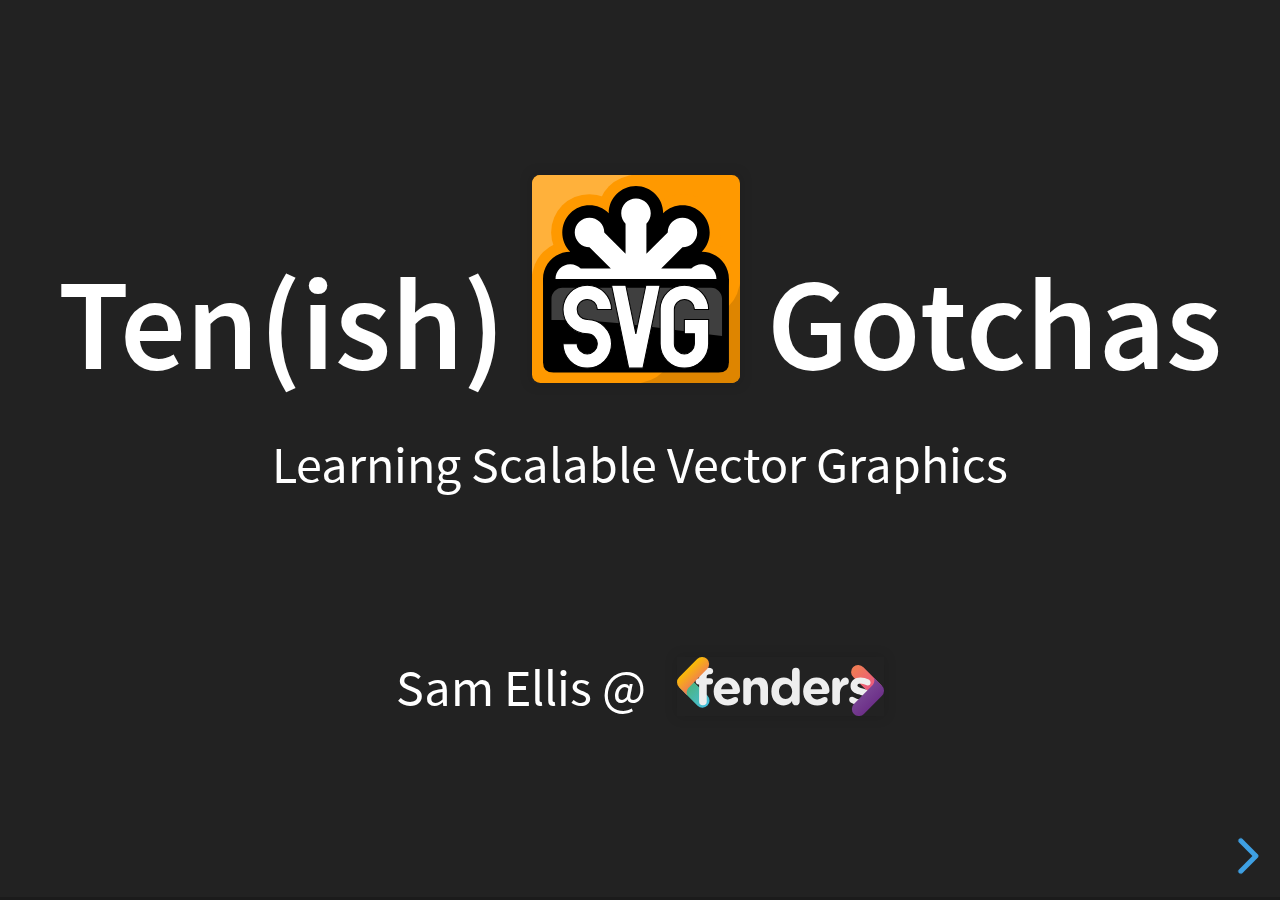
<file: index.html>
<!doctype html>
<html lang="en">

	<head>
		<meta charset="utf-8">

        <title>Ten SVG Gotchas - Sam Ellis - 17 September 2018</title>
        
        <link rel="icon" type="image/png" sizes="32x32" href="lib/favicon/favicon-32x32.png">
        <link rel="icon" type="image/png" sizes="16x16" href="lib/favicon/favicon-16x16.png">
        <link rel="shortcut icon" href="lib/favicon/favicon.ico">
        
        <link rel="stylesheet" href="css/reveal.css">
        
        <link rel="stylesheet" href="css/theme/black.css">
		<link rel="stylesheet" href="lib/css/zenburn.css">
		
		<link rel="stylesheet" href="css/extra.css">
        
        <script src="lib/js/head.min.js"></script>

	</head>

	<body>

		<div class="reveal">
			<div class="slides">

				
				


                <section>
                    <h1>Ten(ish)
						<img src="svg/svg-logo.svg" alt="svg" style="width: 1.6em; background: transparent;	display: inline-block;border: none;margin: 0 0 -.1em 0;" />
						Gotchas</h1>
					<p>Learning Scalable Vector Graphics</p>

					<div style="margin-top: 3em;">
						Sam Ellis @ <img src="svg/fenders.svg" alt="fenders" style="border: 0; background: transparent; width: 4em;margin: 0 0 -.2em .4em;" />
					</div>

				</section>


				<section>
					<h2>Hello</h2>
					
					<p style="margin-top: 3em;">
						<a class="sprite twitter" href="https://twitter.com/elliz">@elliz</a><br>
						<a class="sprite codepen" href="https://codepen.io/elliz">codepen.io/elliz</a>
					</p>

				</section>
				
				<section data-background-opacity=".5" data-background="img/perth-monger.jpg">
					<ul>
						<li class="fragment">Legacy</li>
						<li class="fragment">DevOps</li>
					</ul>
				</section>
				
				<section data-background="svg/map-uk.svg">
					<h2>Isle of Wight</h2>
					<ul>
						<li class="fragment">Started in web</li>
						<li class="fragment">Performance - 14kb HTML</li>
						<li class="fragment">Backend</li>
						<li class="fragment">~2014 SVG Support Yay!</li>
						<li class="fragment">~2016 New Job</li>
					</ul>
				</section>


				<section data-background-opacity="0.6" data-background-color="#fff" data-background="img/dnaLight.jpg">
					<h2>Old JPG</h2>
					<ul>
						<li class="fragment">Original ~100kb</li>
						<li class="fragment">Optimized ~50kb</li>
						<li class="fragment">Can SVG do better?</li>
					</ul>
				</section>


				<section data-background-color="rgb(136, 36, 31)">

					<h2>Gotcha</h2>
									
					<div data-markdown class="fragment">
						<textarea data-template>
							```html
							<svg xmlns='http://www.w3.org/2000/svg' viewBox='0 15 100 90'>
								<path d='M100 24.4C55.42 50.22 59.33 112.1 0 56.6v9.17c17.94 14.7 36.24 18.38 48.78 11.56 12.55-6.83 31.9-32.38 51.22-41.8z'/>
							</svg>
							```
						</textarea>
					</div>

					<p class="fragment">WAT !?</p>

				</section>


				<section>
					<h2>Learn</h2>

					<ul>
						<li class="fragment">MDN Web Docs - SVG Tutorial</li>
						<li class="fragment">Sara Soueidan - Guru</li>
						<li class="fragment">Chris Coyier - CSS Tricks</li>
						<li class="fragment">Many more ...</li>
					</ul>
				</section>

				<section>
					<h2>SVG 101</h2>
					<blockquote class="fragment" cite="https://developer.mozilla.org/en-US/docs/Web/SVG">
						Scalable Vector Graphics (SVG) is an XML-based markup language 
						for describing two dimensional based vector graphics.
						<br><br>
						SVG is essentially to graphics what HTML is to text.
					</blockquote>
				
				</section>


				<section>			
					<div data-markdown>
						<textarea data-template>
							```html
							<svg 
								xmlns='http://www.w3.org/2000/svg' 
								width='100' height='100'
								viewBox='0 0 100 100'>

								<rect x="0" y="0" width="100" height="100" ... />
								<circle ... /> <ellipse ... />
								<polyline ... /> <polygon ... />
								<path d='M100 24.4C55.42 50.22 59.33 112.1 0 ... z'/>
							</svg>
							```
						</textarea>
					</div>
				</section>


				<section data-background-opacity="0.6" data-background-color="#fff" data-background="img/dnaLight.jpg">
					<h2>Old JPG</h2>
					<p>~50kb</p>
				</section>

				<section data-background-color="#fff" data-background="svg/sse-swooshes.svg">

					<h2>New SVG Background</h2>
					<ul>
						<li class="fragment">~2.7kb</li>
						<li class="fragment">~.9kb gzip</span></li>
					</ul>
						
				</section>

				<section data-markdown data-background-color="#fff" data-background="svg/sse-swooshes.svg">
					<textarea data-template>
						```html
						<svg xmlns='http://www.w3.org/2000/svg' viewBox='0 15 100 90'>
							<defs>
								<linearGradient id='a'><stop offset='0' stop-color='#D3DD86'/><stop offset='1' stop-color='#B5C830'/></linearGradient>
								<linearGradient id='b'><stop offset='0' stop-color='#B5C932'/><stop offset='1' stop-color='#689133'/></linearGradient>
								<linearGradient id='e'><stop offset='0' stop-color='#95B93B'/><stop offset='1' stop-color='#003814'/></linearGradient>
								<linearGradient id='f'><stop offset='0' stop-color='#B8CDEC'/><stop offset='1' stop-color='#6699D0'/></linearGradient>
								<linearGradient id='c'><stop offset='0' stop-color='#6698D3'/><stop offset='1' stop-color='#1E427E'/></linearGradient>
								<linearGradient id='d'><stop offset='0' stop-color='#174284'/><stop offset='1' stop-color='#0e0f2d'/></linearGradient>
								<linearGradient id='g'><stop offset='0' stop-color='#96AE18'/><stop offset='1' stop-color='#84A415'/></linearGradient>
								<linearGradient id='h'><stop offset='0' stop-color='#68920C'/><stop offset='1' stop-color='#264F00'/></linearGradient>
								<linearGradient id='j'><stop offset='0' stop-color='#699637'/><stop offset='1' stop-color='#002514'/></linearGradient>
								<linearGradient id='i'><stop offset='0' stop-color='#4A7AC2'/><stop offset='1' stop-color='#2F5699'/></linearGradient>
								<linearGradient id='k'><stop offset='0' stop-color='#180439'/><stop offset='1' stop-color='#1C3877'/></linearGradient>
							</defs>
							<path fill='url(#a)' d='M100 24.4C55.42 50.22 59.33 112.1 0 56.6v9.17c17.94 14.7 36.24 18.38 48.78 11.56 12.55-6.83 31.9-32.38 51.22-41.8z'/>
							<path fill='url(#b)' d='M100 37.12c-15.32 8.56-29 23.13-42.6 34.44-13.57 11.3-30.05 14.4-57.4-8.04v6.03C12.6 78.9 31.3 86.4 47.75 79.1 64.2 71.83 84.43 50.7 100 46.2z'/>
							<path fill='url(#c)' d='M0 80.78v4.8c46.03 10.48 70.38-27.7 100-6.3v-9.93C66.6 62.3 41.6 97.7 0 80.78z'/>
							<path fill='url(#d)' d='M0 85.58v4.2c20.1 1.92 33.94-3.26 58.83-11.5 24.9-8.22 30.73 2.38 41.17 7.9v-8.7C68.6 59.63 44.77 95.63 0 85.6z'/>
							<path fill='url(#e)' d='M100 47.58C60.56 62.78 46.9 101.84 0 68.35v6.7c51.9 27.46 63-16.86 100-18.9z'/>
							<path fill='url(#f)' d='M100 55.15c-22.82 2.52-34.6 15.6-47.52 22.78C39.58 84.1 23.15 88.2 0 72.68v9.3C43.23 96.44 53.3 67.3 100 64.6z'/>
							<path fill='url(#g)' d='M0 63.52v2.25c17.94 14.7 36.24 18.38 48.78 11.56l1.04-.6C37.6 83.16 22.48 81.97 0 63.53z'/>
							<path fill='url(#h)' d='M0 68.35v1.2c12.6 9.33 31.3 16.85 47.75 9.56 4.33-1.9 8.94-4.8 13.64-8.1-17 11.4-33.2 17.5-61.4-2.63z'/>
							<path fill='url(#i)' d='M0 80.78v1.2c17.02 5.7 28.9 4.62 39.9 1.07-11.92 3.1-24.82 3.86-39.9-2.27z'/>
							<path fill='url(#j)' d='M100 54.15c-22.82 2.52-34.6 15.6-47.52 22.78C39.58 84.1 23.16 88.2 0 72.68v2.38c17.06 9.03 29.7 10.3 40.32 7.85 4.94-1.6 9.73-3.7 14.7-5.92C69.15 69.08 81.26 57.2 100 56.15z'/>
							<path fill='#040426' d='M0 85.58v4.82c49.53 1.62 73.6-29.93 100-10.55v-2.53C70.22 60.92 47.46 92.88 0 89.12z'/>
							<path fill='url(#k)' d='M61.9 77.08C45.74 82.3 26.53 90.92 0 90.05v4.28c17.93 1.2 35.92-7.1 61.9-17.25z'/>
						</svg>
						```
					</textarea>
				</section>

				<section data-background-color="rgb(136, 36, 31)">
					<h2 class="gotcha">Gotcha</h2>
					<h3>Browser support</h3>
					<p>mix-blend-mode: multiply</p>
				</section>
				

				<section>
					<h2 class="gotcha">mix-blend-mode</h2>
					<img src="img/mix-blend-mode.png" alt="caniuse.com support matrix for mix-blend-mode" />
				</section>

				<section>
					<div class="columns">
						<div>
							<p>Chrome et al</p>
							<svg viewbox="0 0 120 80" width="100%">
								<rect width="120" height="100" fill="#FFF" />
								<circle cx="40" cy="40" r="30" fill="tomato" style="mix-blend-mode: multiply;" />
								<circle cx="80" cy="40" r="30" fill="blue" style="mix-blend-mode: multiply;" />
							</svg>
						</div>

						<div class="fragment">
							<p>IE</p>
							<svg viewbox="0 0 120 80" width="100%">
								<g>
									<rect width="120" height="100" fill="#FFF" />
									<circle cx="40" cy="40" r="30" fill="tomato" />
									<circle cx="80" cy="40" r="30" fill="blue" />
								</g>
								<g class="fragment">
									<rect width="120" height="100" fill="#FFF" />
									<path fill="tomato" d="M 40 10 A 30 30 0 0 0 10 40 A 30 30 0 0 0 40 70 A 30 30 0 0 0 60 62.3125 L 60 17.681641 A 30 30 0 0 0 40 10 z " />
									<path class="fragment" fill="blue" d="M 80 10 A 30 30 0 0 0 60 17.6875 L 60 62.318359 A 30 30 0 0 0 80 70 A 30 30 0 0 0 110 40 A 30 30 0 0 0 80 10 z "/>
									<path class="fragment" fill="navy" d="M 60.001953 17.685547 A 30 30 0 0 0 50 40 A 30 30 0 0 0 59.998047 62.314453 A 30 30 0 0 0 70 40 A 30 30 0 0 0 60.001953 17.685547 z " />
								</g>
							</svg>
						</div>
					</div>
				</section>

				<section data-background-color="rgb(136, 36, 31)">
					<h2>Gotcha</h2>
					<h3>Retina vs Standard Resolution</h3>
					<div class="columns">
						<svg viewbox="0 0 120 80" width="100%">
							<g class="fragment">
								<rect width="120" height="100" fill="#FFF" />
								<path class="fragment" fill="tomato" d="M 40,10 C 23.431458,10 10,23.431458 10,40 10,56.568542 23.431458,70 40,70 47.384742,69.986813 54.505168,67.250328 59.998047,62.314453 53.647757,56.6336 50.012641,48.520453 50,40 50.013636,31.478939 53.650215,23.365696 60.001953,17.685547 54.508071,12.748775 47.386089,10.012225 40,10 Z m 20.001953,7.685547 -0.0039,44.628906 z" />
								<path class="fragment" fill="blue" d="m 59.998047,62.314453 0.0039,-44.628906 z m 0.0039,-44.628906 C 66.352243,23.3664 69.987359,31.479547 70,40 69.986364,48.521061 66.349785,56.634304 59.998047,62.314453 65.491929,67.251225 72.613911,69.987775 80,70 96.568542,70 110,56.568542 110,40 110,23.431458 96.568542,10 80,10 c -7.384742,0.01319 -14.505168,2.749672 -19.998047,7.685547 z"/>
								<path class="fragment" fill="navy" d="M 60.001953 17.685547 A 30 30 0 0 0 50 40 A 30 30 0 0 0 59.998047 62.314453 A 30 30 0 0 0 70 40 A 30 30 0 0 0 60.001953 17.685547 z " />
							</g>
						</svg>

						<svg class="fragment" viewbox="0 0 120 80" width="100%">
							<g>
								<rect width="120" height="100" fill="#FFF" />
								<path fill="tomato" transform="translate(-0.1 0)" d="M 39.8,10 C 23.431458,10 10,23.431458 10,40 10,56.568542 23.431458,70 40,70 47.384742,69.986813 54.505168,67.250328 59.998047,62.314453 53.647757,56.6336 50.012641,48.520453 50,40 50.013636,31.478939 53.650215,23.365696 60.001953,17.685547 54.508071,12.748775 47.386089,10.012225 40,10 Z m 20.001953,7.685547 -0.0039,44.628906 z" />
								<path fill="blue" transform="translate(0.1 0)" d="m 60.1,62.314453 0.0039,-44.628906 z m 0.0039,-44.628906 C 66.352243,23.3664 69.987359,31.479547 70,40 69.986364,48.521061 66.349785,56.634304 59.998047,62.314453 65.491929,67.251225 72.613911,69.987775 80,70 96.568542,70 110,56.568542 110,40 110,23.431458 96.568542,10 80,10 c -7.384742,0.01319 -14.505168,2.749672 -19.998047,7.685547 z"/>
								<path fill="navy" d="M 60 17.685547 A 30 30 0 0 0 50 40 A 30 30 0 0 0 59.998047 62.314453 A 30 30 0 0 0 70 40 A 30 30 0 0 0 60.001953 17.685547 z " />
							</g>
						</svg>
					</div>
				</section>




				<section>
					<h2>What to SVG Next?</h2>
					<img class="fragment" src="img/sse-loader.gif" alt="loading" width="40%" style="border: 0; background-color: transparent" />
					<p class="fragment">Washing Machine of Death</p>
				</section>

				<section>
					<h2>DEMO</h2>
					<p>Line animation trick <a href="https://css-tricks.com/svg-line-animation-works/" target="_new">css-tricks</a></p>
					<p><a href="https://codepen.io/elliz/pen/ZMOyEY?editors=1000" target="_new">Making WMoD pen</a></p>
				</section>

				<section data-background-color="rgb(136, 36, 31)">
					<h2>Gotcha</h2>
					<h3>Animating in IE via CSS ...</h3>
					<p>... have to use JS</p>
				</section>


				<section>
					<h2>So ... Lets animate SVG in IE <em>without</em> JS</h2>
					<p>Think outside the box ...</p>
				</section>


				<section>
					<h2>This pen</h2>

					<p data-height="350" data-theme-id="0" data-slug-hash="oGvLbY"
					 data-default-tab="result" data-user="elliz" 
					 data-pen-title="Cross browser SVG Please wait button ideas" 
					 class="codepen">See the Pen <a href="https://codepen.io/elliz/pen/oGvLbY/">Cross browser SVG Please wait button ideas</a> by Ruskinz (<a href="https://codepen.io/elliz">@elliz</a>) 
						on <a href="https://codepen.io">CodePen</a>.</p>
				</section>

				<section>
					<h2>This pen</h2>
					<p style="min-height: 350px" data-height="350" data-theme-id="0" data-slug-hash="PdQGPL" 
					data-default-tab="html,result" data-user="elliz" 
					data-pen-title="SVG Loading graphic" 
					class="codepen">See the Pen 
					<a href="https://codepen.io/elliz/pen/PdQGPL/">SVG Loading graphic</a>
					 by Ruskinz (<a href="https://codepen.io/elliz">@elliz</a>) 
					 on <a href="https://codepen.io">CodePen</a>.</p>
				</section>



				<section data-background-color="rgb(136, 36, 31)">
					<h2>Gotcha</h2>
					<h3>Square Circles</h3>
					<p>Solutions:</p>
					<ul>
						<li class="fragment">edges hidden (padding or overflow:visible)</li>
						<li class="fragment">Browser rendering (move 1/2 pixel in)</li>
					</ul>
				</section>

				<section data-background-color="rgb(136, 36, 31)">
					<h2>Gotcha</h2>
					<h3>Horizontal and Vertical Handles</h3>
					<img src="img/bezier.gif" alt="bezier curves" class="fragment" />
				</section>

				<section data-background-color="rgb(136, 36, 31)">
					<h2>Gotcha</h2>
					<h3>Editor Cruft</h3>
					<p>Demo - Inkscape</p>
				</section>

				<section data-background-color="rgb(136, 36, 31)">
					<h2>Gotcha</h2>
					<h3 class="fragment">Gradients</h3>
					<p data-height="300" data-theme-id="0" 
					data-slug-hash="OojGvg" data-default-tab="result" 
					data-user="elliz" data-pen-title="SVG Gradient Experiments" 
					class="codepen">
					See the Pen <a href="https://codepen.io/elliz/pen/OojGvg/">SVG Gradient Experiments</a> 
					by Ruskinz (<a href="https://codepen.io/elliz">@elliz</a>) on 
					<a href="https://codepen.io">CodePen</a>.</p>
				</section>

				<section data-markdown data-background="svg/fenders-optimized.svg">
					
					<div class="fragment">
						<textarea data-template>
						```html
						<svg viewBox="0 0 257.92 74.06" xmlns="http://www.w3.org/2000/svg">
							
							<linearGradient id="a" gradientUnits="userSpaceOnUse" 
							   x1="14.31" x2="43.41" y1="37.83" y2="64.63">
								<stop offset="0" stop-color="#4bb483"/>
								<stop offset="1" stop-color="#44c1f0"/>
							</linearGradient>
						  
							...

						  </svg>
						```
					</textarea>
					</div>
				</section>

				<section data-markdown data-background="svg/fenders-optimized.svg">
					
					<div class="fragment">
						<textarea data-template>
						```html
						<svg viewBox="0 0 257.92 74.06" xmlns="http://www.w3.org/2000/svg">
							
							<linearGradient id="a" y2="1">
							  <stop offset=".4" stop-color="#4bb483"/>
							  <stop offset="1" stop-color="#44c1f0"/>
							</linearGradient>
						  
							...
									  
						  </svg>
						```
					</textarea>
					</div>
				</section>



				<section data-background-color="rgb(136, 36, 31)">
					<h2>Gotcha</h2>
					<h3 class="fragment">SVG 2</h3>
					<p class="fragment">W3C Candidate Recommendation - 7 Aug 2018</p>
				</section>


				<section >
						<h2>SVG 2</h2>
						<ul>
							<li class="fragment">xlink:href => href</li>
							<li class="fragment">Mesh gradients</li>
							<li class="fragment">Hatches</li>
							<li class="fragment">paint-order (cool text)</li>
							<li class="fragment">More attributes via CSS</li>
							<li class="fragment">stroke-linejoin</li>
							<li class="fragment">...</li>
						</ul>
	
					</section>


				<section data-background-color="rgb(136, 36, 31)">
					<h2>Gotcha</h2>
					<h3 class="fragment">Communication</h3>
					<p class="fragment">Talk to your designers, talk to your developers ...</p>
				</section>


				
				<section data-background-color="rgb(136, 36, 31)">
						<h2>Bonus</h2>
						<h3 class="fragment">... If we have time ...</h3>
						<p class="fragment">url encoding tool ...</p>
					</section>


				<section>
					<h2>Thank you</h2>

					<p style="margin-top: 3em;">
						<a class="sprite twitter" href="https://twitter.com/elliz">@elliz</a><br>
						<a class="sprite codepen" href="https://codepen.io/elliz">codepen.io/elliz</a>
					</p>
				</section>










            </div>
		</div>

        <script src="js/reveal.js"></script>

		<script>
            Reveal.initialize({
                controls: true,
                controlsTutorial: false,
                progress: true,
                slideNumber: false,
                history: true,
                center: true,
                touch: true,
                transition: 'fade', // none/fade/slide/convex/concave/zoom

                // Optional libraries used to extend on reveal.js
                dependencies: [
                    { src: 'lib/js/classList.js', condition: function() { return !document.body.classList; } },
                    { src: 'plugin/markdown/marked.js', condition: function() { return !!document.querySelector( '[data-markdown]' ); } },
                    { src: 'plugin/markdown/markdown.js', condition: function() { return !!document.querySelector( '[data-markdown]' ); } },
                    { src: 'plugin/highlight/highlight.js', async: true, callback: function() { hljs.initHighlightingOnLoad(); } },
					{ src: 'plugin/notes/notes.js' },
					{ src: 'plugin/zoom-js/zoom.js', async: true },
					{ src: 'plugin/notes/notes.js', async: true },
                ]
            });
		</script>

		<script async src="https://static.codepen.io/assets/embed/ei.js"></script>

	</body>
</html>
</file>
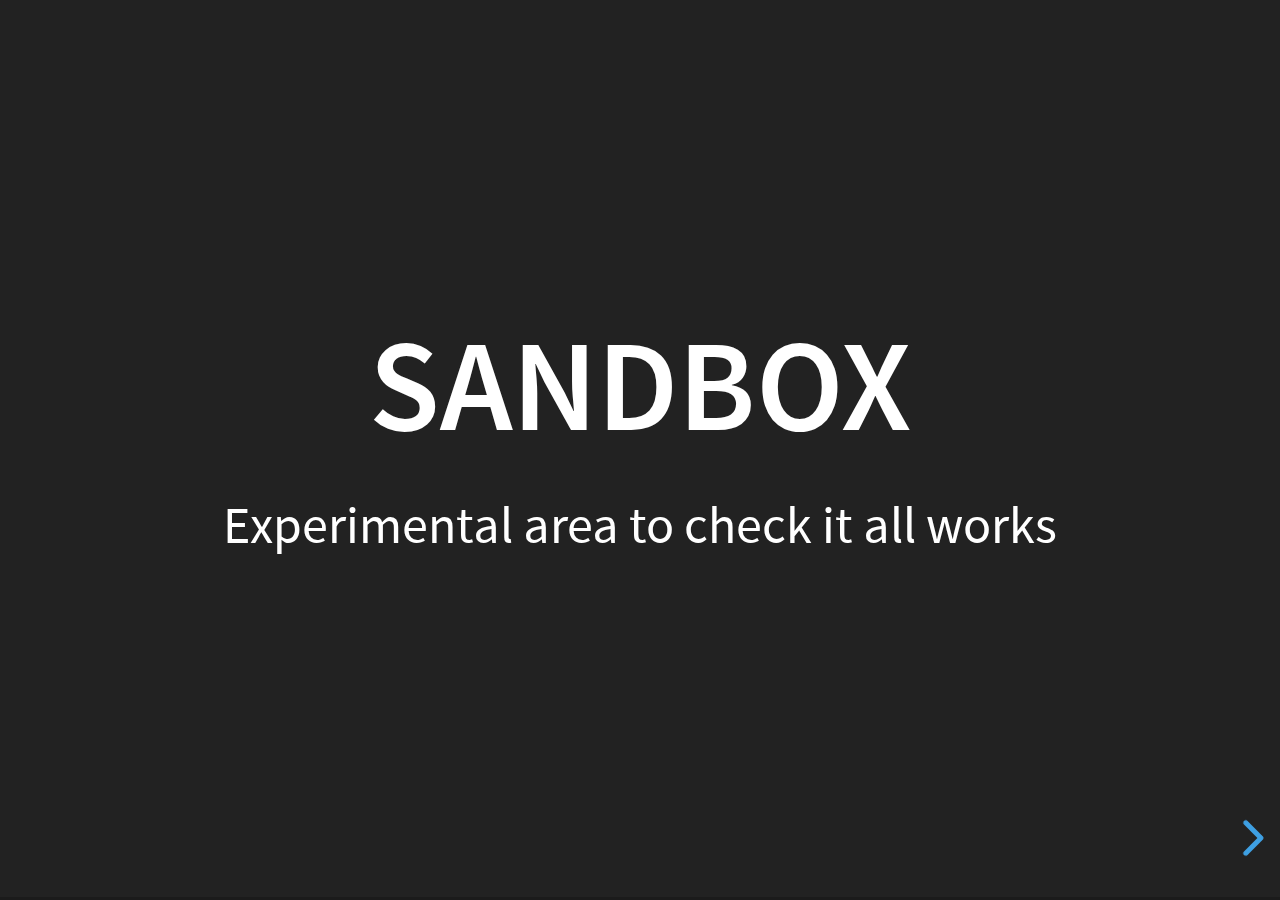
<file: test.html>
<!doctype html>
<html lang="en">

	<head>
		<meta charset="utf-8">

        <title>Test sandbox page</title>
        
        <link rel="icon" type="image/png" sizes="32x32" href="lib/favicon/favicon-32x32.png">
        <link rel="icon" type="image/png" sizes="16x16" href="lib/favicon/favicon-16x16.png">
        <link rel="shortcut icon" href="lib/favicon/favicon.ico">
        
        <link rel="stylesheet" href="css/reveal.css">
        <link rel="stylesheet" href="css/extra.css">
        <link rel="stylesheet" href="css/theme/black.css">
        <link rel="stylesheet" href="lib/css/zenburn.css">
        
        <script src="lib/js/head.min.js"></script>

	</head>

	<body>

		<div class="reveal">
			<div class="slides">

                
                <section>
                    <h1>Sandbox</h1>
                    <p>Experimental area to check it all works</p>
                </section>

                <section>
                    <h1>Page 2</h1>
                    <p>Check out sub pages</p>

                    <section>
                        <p>sub 1</p>
                    </section>
                    <section>
                        <p>sub 2</p>
                    </section>
                </section>

                <section>
                    <h1>Side by side columns</h1>
                    <div class="columns">
                        <div data-markdown>
                            <textarea data-template>
                                ```html
                                <svg>
                                    <path 
                                      stroke="yellow" 
                                      d="m0 0 L 200 200  />"/>
                                </svg>
                                ```
                            </textarea>
                        </div>
                        <div>
                            <svg>
                                <path stroke="yellow" stroke-width="4" d="m0 0 L 200 200 H0 z />"/>
                                <path class="fragment" stroke="red" stroke-width="4" d="m5 0 L 200 200 H0 z />"/>
                                <path class="fragment" stroke="blue" stroke-width="4" d="m10 0 L 200 200 H0 z />"/>
                            </svg>
                        </div>
                    </div>
                </section>

                <section class="split-bg">
                    <div class="columns">
                        <div>
                            Gotcha
                        </div>
                        <div>
                            You sweetheart
                        </div>
                    </div>
                </section>

                <section data-markdown>
                    <textarea data-template>
                        ## Markdown page
                
                        text and [link](https://google.com).

                        * bullet 1
                        * bullet 2
                    </textarea>
                </section>

                <section data-markdown>
                    <textarea data-template>
                        ## Coding w markdown
                
                        ```html
                        <svg>
                            <path d="m1 2 l 3 4" />
                        </svg>
                        ```
                    </textarea>
                </section>

                <section data-markdown>
                    <script type="text/template">
                        <!-- .slide: data-background="tomato" -->
                        ## markdown fragments
                        - Item 1 <!-- .element: class="fragment" data-fragment-index="2" -->
                        - Item 2 <!-- .element: class="fragment" data-fragment-index="1" -->
                    </script>
                </section>
            
            </div>
		</div>

        <script src="js/reveal.js"></script>

		<script>
            Reveal.initialize({
                controls: true,
                controlsTutorial: false,
                progress: true,
                slideNumber: false,
                history: true,
                center: true,
                touch: true,
                transition: 'fade', // none/fade/slide/convex/concave/zoom

                // Optional libraries used to extend on reveal.js
                dependencies: [
                    { src: 'lib/js/classList.js', condition: function() { return !document.body.classList; } },
                    { src: 'plugin/markdown/marked.js', condition: function() { return !!document.querySelector( '[data-markdown]' ); } },
                    { src: 'plugin/markdown/markdown.js', condition: function() { return !!document.querySelector( '[data-markdown]' ); } },
                    { src: 'plugin/highlight/highlight.js', async: true, callback: function() { hljs.initHighlightingOnLoad(); } },
                    { src: 'plugin/notes/notes.js' }
                ]
            });
		</script>

	</body>
</html>
</file>
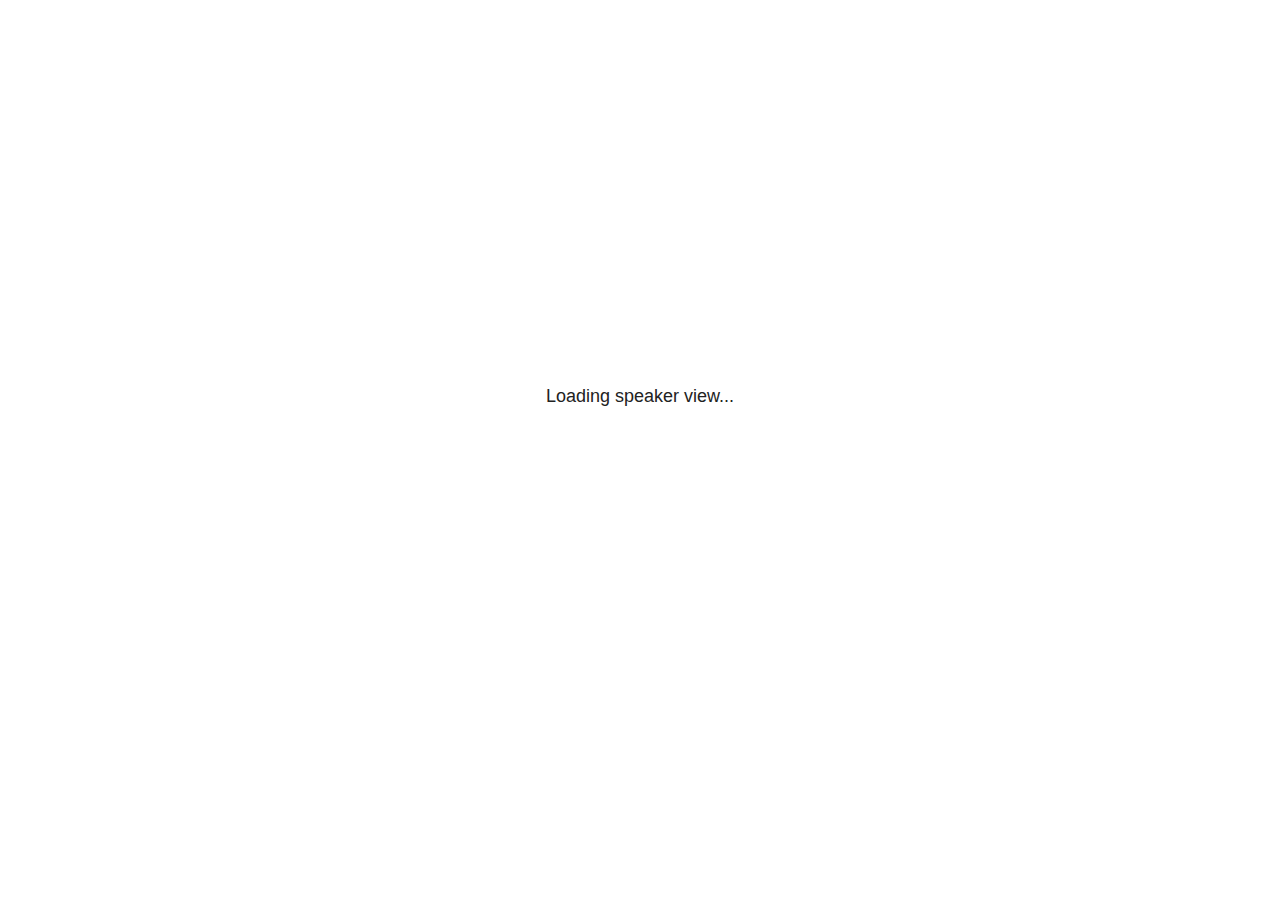
<file: plugin/notes/notes.html>
<!doctype html>
<html lang="en">
	<head>
		<meta charset="utf-8">

		<title>reveal.js - Slide Notes</title>

		<style>
			body {
				font-family: Helvetica;
				font-size: 18px;
			}

			#current-slide,
			#upcoming-slide,
			#speaker-controls {
				padding: 6px;
				box-sizing: border-box;
				-moz-box-sizing: border-box;
			}

			#current-slide iframe,
			#upcoming-slide iframe {
				width: 100%;
				height: 100%;
				border: 1px solid #ddd;
			}

			#current-slide .label,
			#upcoming-slide .label {
				position: absolute;
				top: 10px;
				left: 10px;
				z-index: 2;
			}

			#connection-status {
				position: absolute;
				top: 0;
				left: 0;
				width: 100%;
				height: 100%;
				z-index: 20;
				padding: 30% 20% 20% 20%;
				font-size: 18px;
				color: #222;
				background: #fff;
				text-align: center;
				box-sizing: border-box;
				line-height: 1.4;
			}

			.overlay-element {
				height: 34px;
				line-height: 34px;
				padding: 0 10px;
				text-shadow: none;
				background: rgba( 220, 220, 220, 0.8 );
				color: #222;
				font-size: 14px;
			}

			.overlay-element.interactive:hover {
				background: rgba( 220, 220, 220, 1 );
			}

			#current-slide {
				position: absolute;
				width: 60%;
				height: 100%;
				top: 0;
				left: 0;
				padding-right: 0;
			}

			#upcoming-slide {
				position: absolute;
				width: 40%;
				height: 40%;
				right: 0;
				top: 0;
			}

			/* Speaker controls */
			#speaker-controls {
				position: absolute;
				top: 40%;
				right: 0;
				width: 40%;
				height: 60%;
				overflow: auto;
				font-size: 18px;
			}

				.speaker-controls-time.hidden,
				.speaker-controls-notes.hidden {
					display: none;
				}

				.speaker-controls-time .label,
				.speaker-controls-pace .label,
				.speaker-controls-notes .label {
					text-transform: uppercase;
					font-weight: normal;
					font-size: 0.66em;
					color: #666;
					margin: 0;
				}

				.speaker-controls-time, .speaker-controls-pace {
					border-bottom: 1px solid rgba( 200, 200, 200, 0.5 );
					margin-bottom: 10px;
					padding: 10px 16px;
					padding-bottom: 20px;
					cursor: pointer;
				}

				.speaker-controls-time .reset-button {
					opacity: 0;
					float: right;
					color: #666;
					text-decoration: none;
				}
				.speaker-controls-time:hover .reset-button {
					opacity: 1;
				}

				.speaker-controls-time .timer,
				.speaker-controls-time .clock {
					width: 50%;
				}

				.speaker-controls-time .timer,
				.speaker-controls-time .clock,
				.speaker-controls-time .pacing .hours-value,
				.speaker-controls-time .pacing .minutes-value,
				.speaker-controls-time .pacing .seconds-value {
					font-size: 1.9em;
				}

				.speaker-controls-time .timer {
					float: left;
				}

				.speaker-controls-time .clock {
					float: right;
					text-align: right;
				}

				.speaker-controls-time span.mute {
					opacity: 0.3;
				}

				.speaker-controls-time .pacing-title {
					margin-top: 5px;
				}

				.speaker-controls-time .pacing.ahead {
					color: blue;
				}

				.speaker-controls-time .pacing.on-track {
					color: green;
				}

				.speaker-controls-time .pacing.behind {
					color: red;
				}

				.speaker-controls-notes {
					padding: 10px 16px;
				}

				.speaker-controls-notes .value {
					margin-top: 5px;
					line-height: 1.4;
					font-size: 1.2em;
				}

			/* Layout selector */
			#speaker-layout {
				position: absolute;
				top: 10px;
				right: 10px;
				color: #222;
				z-index: 10;
			}
				#speaker-layout select {
					position: absolute;
					width: 100%;
					height: 100%;
					top: 0;
					left: 0;
					border: 0;
					box-shadow: 0;
					cursor: pointer;
					opacity: 0;

					font-size: 1em;
					background-color: transparent;

					-moz-appearance: none;
					-webkit-appearance: none;
					-webkit-tap-highlight-color: rgba(0, 0, 0, 0);
				}

				#speaker-layout select:focus {
					outline: none;
					box-shadow: none;
				}

			.clear {
				clear: both;
			}

			/* Speaker layout: Wide */
			body[data-speaker-layout="wide"] #current-slide,
			body[data-speaker-layout="wide"] #upcoming-slide {
				width: 50%;
				height: 45%;
				padding: 6px;
			}

			body[data-speaker-layout="wide"] #current-slide {
				top: 0;
				left: 0;
			}

			body[data-speaker-layout="wide"] #upcoming-slide {
				top: 0;
				left: 50%;
			}

			body[data-speaker-layout="wide"] #speaker-controls {
				top: 45%;
				left: 0;
				width: 100%;
				height: 50%;
				font-size: 1.25em;
			}

			/* Speaker layout: Tall */
			body[data-speaker-layout="tall"] #current-slide,
			body[data-speaker-layout="tall"] #upcoming-slide {
				width: 45%;
				height: 50%;
				padding: 6px;
			}

			body[data-speaker-layout="tall"] #current-slide {
				top: 0;
				left: 0;
			}

			body[data-speaker-layout="tall"] #upcoming-slide {
				top: 50%;
				left: 0;
			}

			body[data-speaker-layout="tall"] #speaker-controls {
				padding-top: 40px;
				top: 0;
				left: 45%;
				width: 55%;
				height: 100%;
				font-size: 1.25em;
			}

			/* Speaker layout: Notes only */
			body[data-speaker-layout="notes-only"] #current-slide,
			body[data-speaker-layout="notes-only"] #upcoming-slide {
				display: none;
			}

			body[data-speaker-layout="notes-only"] #speaker-controls {
				padding-top: 40px;
				top: 0;
				left: 0;
				width: 100%;
				height: 100%;
				font-size: 1.25em;
			}

			@media screen and (max-width: 1080px) {
				body[data-speaker-layout="default"] #speaker-controls {
					font-size: 16px;
				}
			}

			@media screen and (max-width: 900px) {
				body[data-speaker-layout="default"] #speaker-controls {
					font-size: 14px;
				}
			}

			@media screen and (max-width: 800px) {
				body[data-speaker-layout="default"] #speaker-controls {
					font-size: 12px;
				}
			}

		</style>
	</head>

	<body>

		<div id="connection-status">Loading speaker view...</div>

		<div id="current-slide"></div>
		<div id="upcoming-slide"><span class="overlay-element label">Upcoming</span></div>
		<div id="speaker-controls">
			<div class="speaker-controls-time">
				<h4 class="label">Time <span class="reset-button">Click to Reset</span></h4>
				<div class="clock">
					<span class="clock-value">0:00 AM</span>
				</div>
				<div class="timer">
					<span class="hours-value">00</span><span class="minutes-value">:00</span><span class="seconds-value">:00</span>
				</div>
				<div class="clear"></div>

				<h4 class="label pacing-title" style="display: none">Pacing – Time to finish current slide</h4>
				<div class="pacing" style="display: none">
					<span class="hours-value">00</span><span class="minutes-value">:00</span><span class="seconds-value">:00</span>
				</div>
			</div>

			<div class="speaker-controls-notes hidden">
				<h4 class="label">Notes</h4>
				<div class="value"></div>
			</div>
		</div>
		<div id="speaker-layout" class="overlay-element interactive">
			<span class="speaker-layout-label"></span>
			<select class="speaker-layout-dropdown"></select>
		</div>

		<script src="../../plugin/markdown/marked.js"></script>
		<script>

			(function() {

				var notes,
					notesValue,
					currentState,
					currentSlide,
					upcomingSlide,
					layoutLabel,
					layoutDropdown,
					connected = false;

				var SPEAKER_LAYOUTS = {
					'default': 'Default',
					'wide': 'Wide',
					'tall': 'Tall',
					'notes-only': 'Notes only'
				};

				setupLayout();

				var connectionStatus = document.querySelector( '#connection-status' );
				var connectionTimeout = setTimeout( function() {
					connectionStatus.innerHTML = 'Error connecting to main window.<br>Please try closing and reopening the speaker view.';
				}, 5000 );

				window.addEventListener( 'message', function( event ) {

					clearTimeout( connectionTimeout );
					connectionStatus.style.display = 'none';

					var data = JSON.parse( event.data );

					// The overview mode is only useful to the reveal.js instance
					// where navigation occurs so we don't sync it
					if( data.state ) delete data.state.overview;

					// Messages sent by the notes plugin inside of the main window
					if( data && data.namespace === 'reveal-notes' ) {
						if( data.type === 'connect' ) {
							handleConnectMessage( data );
						}
						else if( data.type === 'state' ) {
							handleStateMessage( data );
						}
					}
					// Messages sent by the reveal.js inside of the current slide preview
					else if( data && data.namespace === 'reveal' ) {
						if( /ready/.test( data.eventName ) ) {
							// Send a message back to notify that the handshake is complete
							window.opener.postMessage( JSON.stringify({ namespace: 'reveal-notes', type: 'connected'} ), '*' );
						}
						else if( /slidechanged|fragmentshown|fragmenthidden|paused|resumed/.test( data.eventName ) && currentState !== JSON.stringify( data.state ) ) {

							window.opener.postMessage( JSON.stringify({ method: 'setState', args: [ data.state ]} ), '*' );

						}
					}

				} );

				/**
				 * Called when the main window is trying to establish a
				 * connection.
				 */
				function handleConnectMessage( data ) {

					if( connected === false ) {
						connected = true;

						setupIframes( data );
						setupKeyboard();
						setupNotes();
						setupTimer();
					}

				}

				/**
				 * Called when the main window sends an updated state.
				 */
				function handleStateMessage( data ) {

					// Store the most recently set state to avoid circular loops
					// applying the same state
					currentState = JSON.stringify( data.state );

					// No need for updating the notes in case of fragment changes
					if ( data.notes ) {
						notes.classList.remove( 'hidden' );
						notesValue.style.whiteSpace = data.whitespace;
						if( data.markdown ) {
							notesValue.innerHTML = marked( data.notes );
						}
						else {
							notesValue.innerHTML = data.notes;
						}
					}
					else {
						notes.classList.add( 'hidden' );
					}

					// Update the note slides
					currentSlide.contentWindow.postMessage( JSON.stringify({ method: 'setState', args: [ data.state ] }), '*' );
					upcomingSlide.contentWindow.postMessage( JSON.stringify({ method: 'setState', args: [ data.state ] }), '*' );
					upcomingSlide.contentWindow.postMessage( JSON.stringify({ method: 'next' }), '*' );

				}

				// Limit to max one state update per X ms
				handleStateMessage = debounce( handleStateMessage, 200 );

				/**
				 * Forward keyboard events to the current slide window.
				 * This enables keyboard events to work even if focus
				 * isn't set on the current slide iframe.
				 *
				 * Block F5 default handling, it reloads and disconnects
				 * the speaker notes window.
				 */
				function setupKeyboard() {

					document.addEventListener( 'keydown', function( event ) {
						if( event.keyCode === 116 || ( event.metaKey && event.keyCode === 82 ) ) {
							event.preventDefault();
							return false;
						}
						currentSlide.contentWindow.postMessage( JSON.stringify({ method: 'triggerKey', args: [ event.keyCode ] }), '*' );
					} );

				}

				/**
				 * Creates the preview iframes.
				 */
				function setupIframes( data ) {

					var params = [
						'receiver',
						'progress=false',
						'history=false',
						'transition=none',
						'autoSlide=0',
						'backgroundTransition=none'
					].join( '&' );

					var urlSeparator = /\?/.test(data.url) ? '&' : '?';
					var hash = '#/' + data.state.indexh + '/' + data.state.indexv;
					var currentURL = data.url + urlSeparator + params + '&postMessageEvents=true' + hash;
					var upcomingURL = data.url + urlSeparator + params + '&controls=false' + hash;

					currentSlide = document.createElement( 'iframe' );
					currentSlide.setAttribute( 'width', 1280 );
					currentSlide.setAttribute( 'height', 1024 );
					currentSlide.setAttribute( 'src', currentURL );
					document.querySelector( '#current-slide' ).appendChild( currentSlide );

					upcomingSlide = document.createElement( 'iframe' );
					upcomingSlide.setAttribute( 'width', 640 );
					upcomingSlide.setAttribute( 'height', 512 );
					upcomingSlide.setAttribute( 'src', upcomingURL );
					document.querySelector( '#upcoming-slide' ).appendChild( upcomingSlide );

				}

				/**
				 * Setup the notes UI.
				 */
				function setupNotes() {

					notes = document.querySelector( '.speaker-controls-notes' );
					notesValue = document.querySelector( '.speaker-controls-notes .value' );

				}

				function getTimings() {

					var slides = Reveal.getSlides();
					var defaultTiming = Reveal.getConfig().defaultTiming;
					if (defaultTiming == null) {
						return null;
					}
					var timings = [];
					for ( var i in slides ) {
						var slide = slides[i];
						var timing = defaultTiming;
						if( slide.hasAttribute( 'data-timing' )) {
							var t = slide.getAttribute( 'data-timing' );
							timing = parseInt(t);
							if( isNaN(timing) ) {
								console.warn("Could not parse timing '" + t + "' of slide " + i + "; using default of " + defaultTiming);
								timing = defaultTiming;
							}
						}
						timings.push(timing);
					}
					return timings;

				}

				/**
				 * Return the number of seconds allocated for presenting
				 * all slides up to and including this one.
				 */
				function getTimeAllocated(timings) {

					var slides = Reveal.getSlides();
					var allocated = 0;
					var currentSlide = Reveal.getSlidePastCount();
					for (var i in slides.slice(0, currentSlide + 1)) {
						allocated += timings[i];
					}
					return allocated;

				}

				/**
				 * Create the timer and clock and start updating them
				 * at an interval.
				 */
				function setupTimer() {

					var start = new Date(),
					timeEl = document.querySelector( '.speaker-controls-time' ),
					clockEl = timeEl.querySelector( '.clock-value' ),
					hoursEl = timeEl.querySelector( '.hours-value' ),
					minutesEl = timeEl.querySelector( '.minutes-value' ),
					secondsEl = timeEl.querySelector( '.seconds-value' ),
					pacingTitleEl = timeEl.querySelector( '.pacing-title' ),
					pacingEl = timeEl.querySelector( '.pacing' ),
					pacingHoursEl = pacingEl.querySelector( '.hours-value' ),
					pacingMinutesEl = pacingEl.querySelector( '.minutes-value' ),
					pacingSecondsEl = pacingEl.querySelector( '.seconds-value' );

					var timings = getTimings();
					if (timings !== null) {
						pacingTitleEl.style.removeProperty('display');
						pacingEl.style.removeProperty('display');
					}

					function _displayTime( hrEl, minEl, secEl, time) {

						var sign = Math.sign(time) == -1 ? "-" : "";
						time = Math.abs(Math.round(time / 1000));
						var seconds = time % 60;
						var minutes = Math.floor( time / 60 ) % 60 ;
						var hours = Math.floor( time / ( 60 * 60 )) ;
						hrEl.innerHTML = sign + zeroPadInteger( hours );
						if (hours == 0) {
							hrEl.classList.add( 'mute' );
						}
						else {
							hrEl.classList.remove( 'mute' );
						}
						minEl.innerHTML = ':' + zeroPadInteger( minutes );
						if (hours == 0 && minutes == 0) {
							minEl.classList.add( 'mute' );
						}
						else {
							minEl.classList.remove( 'mute' );
						}
						secEl.innerHTML = ':' + zeroPadInteger( seconds );
					}

					function _updateTimer() {

						var diff, hours, minutes, seconds,
						now = new Date();

						diff = now.getTime() - start.getTime();

						clockEl.innerHTML = now.toLocaleTimeString( 'en-US', { hour12: true, hour: '2-digit', minute:'2-digit' } );
						_displayTime( hoursEl, minutesEl, secondsEl, diff );
						if (timings !== null) {
							_updatePacing(diff);
						}

					}

					function _updatePacing(diff) {

						var slideEndTiming = getTimeAllocated(timings) * 1000;
						var currentSlide = Reveal.getSlidePastCount();
						var currentSlideTiming = timings[currentSlide] * 1000;
						var timeLeftCurrentSlide = slideEndTiming - diff;
						if (timeLeftCurrentSlide < 0) {
							pacingEl.className = 'pacing behind';
						}
						else if (timeLeftCurrentSlide < currentSlideTiming) {
							pacingEl.className = 'pacing on-track';
						}
						else {
							pacingEl.className = 'pacing ahead';
						}
						_displayTime( pacingHoursEl, pacingMinutesEl, pacingSecondsEl, timeLeftCurrentSlide );

					}

					// Update once directly
					_updateTimer();

					// Then update every second
					setInterval( _updateTimer, 1000 );

					function _resetTimer() {

						if (timings == null) {
							start = new Date();
						}
						else {
							// Reset timer to beginning of current slide
							var slideEndTiming = getTimeAllocated(timings) * 1000;
							var currentSlide = Reveal.getSlidePastCount();
							var currentSlideTiming = timings[currentSlide] * 1000;
							var previousSlidesTiming = slideEndTiming - currentSlideTiming;
							var now = new Date();
							start = new Date(now.getTime() - previousSlidesTiming);
						}
						_updateTimer();

					}

					timeEl.addEventListener( 'click', function() {
						_resetTimer();
						return false;
					} );

				}

				/**
				 * Sets up the speaker view layout and layout selector.
				 */
				function setupLayout() {

					layoutDropdown = document.querySelector( '.speaker-layout-dropdown' );
					layoutLabel = document.querySelector( '.speaker-layout-label' );

					// Render the list of available layouts
					for( var id in SPEAKER_LAYOUTS ) {
						var option = document.createElement( 'option' );
						option.setAttribute( 'value', id );
						option.textContent = SPEAKER_LAYOUTS[ id ];
						layoutDropdown.appendChild( option );
					}

					// Monitor the dropdown for changes
					layoutDropdown.addEventListener( 'change', function( event ) {

						setLayout( layoutDropdown.value );

					}, false );

					// Restore any currently persisted layout
					setLayout( getLayout() );

				}

				/**
				 * Sets a new speaker view layout. The layout is persisted
				 * in local storage.
				 */
				function setLayout( value ) {

					var title = SPEAKER_LAYOUTS[ value ];

					layoutLabel.innerHTML = 'Layout' + ( title ? ( ': ' + title ) : '' );
					layoutDropdown.value = value;

					document.body.setAttribute( 'data-speaker-layout', value );

					// Persist locally
					if( supportsLocalStorage() ) {
						window.localStorage.setItem( 'reveal-speaker-layout', value );
					}

				}

				/**
				 * Returns the ID of the most recently set speaker layout
				 * or our default layout if none has been set.
				 */
				function getLayout() {

					if( supportsLocalStorage() ) {
						var layout = window.localStorage.getItem( 'reveal-speaker-layout' );
						if( layout ) {
							return layout;
						}
					}

					// Default to the first record in the layouts hash
					for( var id in SPEAKER_LAYOUTS ) {
						return id;
					}

				}

				function supportsLocalStorage() {

					try {
						localStorage.setItem('test', 'test');
						localStorage.removeItem('test');
						return true;
					}
					catch( e ) {
						return false;
					}

				}

				function zeroPadInteger( num ) {

					var str = '00' + parseInt( num );
					return str.substring( str.length - 2 );

				}

				/**
				 * Limits the frequency at which a function can be called.
				 */
				function debounce( fn, ms ) {

					var lastTime = 0,
						timeout;

					return function() {

						var args = arguments;
						var context = this;

						clearTimeout( timeout );

						var timeSinceLastCall = Date.now() - lastTime;
						if( timeSinceLastCall > ms ) {
							fn.apply( context, args );
							lastTime = Date.now();
						}
						else {
							timeout = setTimeout( function() {
								fn.apply( context, args );
								lastTime = Date.now();
							}, ms - timeSinceLastCall );
						}

					}

				}

			})();

		</script>
	</body>
</html>
</file>
<file: css/theme/black.css>
/**
 * Black theme for reveal.js. This is the opposite of the 'white' theme.
 *
 * By Hakim El Hattab, http://hakim.se
 */
 @import url(../../lib/font/source-sans-pro/source-sans-pro.css);
 section.has-light-background, section.has-light-background h1, section.has-light-background h2, section.has-light-background h3, section.has-light-background h4, section.has-light-background h5, section.has-light-background h6 {
   color: #222; }
 
 /*********************************************
  * GLOBAL STYLES
  *********************************************/
 body {
   background: #222;
   background-color: #222; }
 
 .reveal {
   font-family: "Source Sans Pro", Helvetica, sans-serif;
   font-size: 42px;
   font-weight: normal;
   color: #fff; }
 
 ::selection {
   color: #fff;
   background: #bee4fd;
   text-shadow: none; }
 
 ::-moz-selection {
   color: #fff;
   background: #bee4fd;
   text-shadow: none; }
 
 .reveal .slides section,
 .reveal .slides section > section {
   line-height: 1.3;
   font-weight: inherit; }
 
 /*********************************************
  * HEADERS
  *********************************************/
 .reveal h1,
 .reveal h2,
 .reveal h3,
 .reveal h4,
 .reveal h5,
 .reveal h6 {
   margin: 0 0 20px 0;
   color: #fff;
   font-family: "Source Sans Pro", Helvetica, sans-serif;
   font-weight: 600;
   line-height: 1.2;
   letter-spacing: normal;
   text-transform: uppercase;
   text-shadow: none;
   word-wrap: break-word; }
 
 .reveal h1 {
   font-size: 2.5em; }
 
 .reveal h2 {
   font-size: 1.6em; }
 
 .reveal h3 {
   font-size: 1.3em; }
 
 .reveal h4 {
   font-size: 1em; }
 
 .reveal h1 {
   text-shadow: none; }
 
 /*********************************************
  * OTHER
  *********************************************/
 .reveal p {
   margin: 20px 0;
   line-height: 1.3; }
 
 /* Ensure certain elements are never larger than the slide itself */
 .reveal img,
 .reveal video,
 .reveal iframe {
   max-width: 95%;
   max-height: 95%; }
 
 .reveal strong,
 .reveal b {
   font-weight: bold; }
 
 .reveal em {
   font-style: italic; }
 
 .reveal ol,
 .reveal dl,
 .reveal ul {
   display: inline-block;
   text-align: left;
   margin: 0 0 0 1em; }
 
 .reveal ol {
   list-style-type: decimal; }
 
 .reveal ul {
   list-style-type: disc; }
 
 .reveal ul ul {
   list-style-type: square; }
 
 .reveal ul ul ul {
   list-style-type: circle; }
 
 .reveal ul ul,
 .reveal ul ol,
 .reveal ol ol,
 .reveal ol ul {
   display: block;
   margin-left: 40px; }
 
 .reveal dt {
   font-weight: bold; }
 
 .reveal dd {
   margin-left: 40px; }
 
 .reveal blockquote {
   display: block;
   position: relative;
   width: 70%;
   margin: 20px auto;
   padding: 5px;
   font-style: italic;
   background: rgba(255, 255, 255, 0.05);
   box-shadow: 0px 0px 2px rgba(0, 0, 0, 0.2); }
 
 .reveal blockquote p:first-child,
 .reveal blockquote p:last-child {
   display: inline-block; }
 
 .reveal q {
   font-style: italic; }
 
 .reveal pre {
   display: block;
   position: relative;
   width: 90%;
   margin: 20px auto;
   text-align: left;
   font-size: 0.55em;
   font-family: monospace;
   line-height: 1.2em;
   word-wrap: break-word;
   box-shadow: 0px 0px 6px rgba(0, 0, 0, 0.3); }
 
 .reveal code {
   font-family: monospace;
   text-transform: none; }
 
 .reveal pre code {
   display: block;
   padding: 5px;
   overflow: auto;
   max-height: 400px;
   word-wrap: normal; }
 
 .reveal table {
   margin: auto;
   border-collapse: collapse;
   border-spacing: 0; }
 
 .reveal table th {
   font-weight: bold; }
 
 .reveal table th,
 .reveal table td {
   text-align: left;
   padding: 0.2em 0.5em 0.2em 0.5em;
   border-bottom: 1px solid; }
 
 .reveal table th[align="center"],
 .reveal table td[align="center"] {
   text-align: center; }
 
 .reveal table th[align="right"],
 .reveal table td[align="right"] {
   text-align: right; }
 
 .reveal table tbody tr:last-child th,
 .reveal table tbody tr:last-child td {
   border-bottom: none; }
 
 .reveal sup {
   vertical-align: super;
   font-size: smaller; }
 
 .reveal sub {
   vertical-align: sub;
   font-size: smaller; }
 
 .reveal small {
   display: inline-block;
   font-size: 0.6em;
   line-height: 1.2em;
   vertical-align: top; }
 
 .reveal small * {
   vertical-align: top; }
 
 /*********************************************
  * LINKS
  *********************************************/
 .reveal a {
   color: #42affa;
   text-decoration: none;
   -webkit-transition: color .15s ease;
   -moz-transition: color .15s ease;
   transition: color .15s ease; }
 
 .reveal a:hover {
   color: #8dcffc;
   text-shadow: none;
   border: none; }
 
 .reveal .roll span:after {
   color: #fff;
   background: #068de9; }
 
 /*********************************************
  * IMAGES
  *********************************************/
 .reveal section img {
   margin: 15px 0px;
   background: rgba(255, 255, 255, 0.12);
   border: 4px solid #fff;
   box-shadow: 0 0 10px rgba(0, 0, 0, 0.15); }
 
 .reveal section img.plain {
   border: 0;
   box-shadow: none; }
 
 .reveal a img {
   -webkit-transition: all .15s linear;
   -moz-transition: all .15s linear;
   transition: all .15s linear; }
 
 .reveal a:hover img {
   background: rgba(255, 255, 255, 0.2);
   border-color: #42affa;
   box-shadow: 0 0 20px rgba(0, 0, 0, 0.55); }
 
 /*********************************************
  * NAVIGATION CONTROLS
  *********************************************/
 .reveal .controls {
   color: #42affa; }
 
 /*********************************************
  * PROGRESS BAR
  *********************************************/
 .reveal .progress {
   background: rgba(0, 0, 0, 0.2);
   color: #42affa; }
 
 .reveal .progress span {
   -webkit-transition: width 800ms cubic-bezier(0.26, 0.86, 0.44, 0.985);
   -moz-transition: width 800ms cubic-bezier(0.26, 0.86, 0.44, 0.985);
   transition: width 800ms cubic-bezier(0.26, 0.86, 0.44, 0.985); }
 
 /*********************************************
  * PRINT BACKGROUND
  *********************************************/
 @media print {
   .backgrounds {
     background-color: #222; } }
</file>
<file: lib/css/zenburn.css>
/*

Zenburn style from voldmar.ru (c) Vladimir Epifanov <voldmar@voldmar.ru>
based on dark.css by Ivan Sagalaev

*/

.hljs {
  display: block;
  overflow-x: auto;
  padding: 0.5em;
  background: #3f3f3f;
  color: #dcdcdc;
}

.hljs-keyword,
.hljs-selector-tag,
.hljs-tag {
  color: #e3ceab;
}

.hljs-template-tag {
  color: #dcdcdc;
}

.hljs-number {
  color: #8cd0d3;
}

.hljs-variable,
.hljs-template-variable,
.hljs-attribute {
  color: #efdcbc;
}

.hljs-literal {
  color: #efefaf;
}

.hljs-subst {
  color: #8f8f8f;
}

.hljs-title,
.hljs-name,
.hljs-selector-id,
.hljs-selector-class,
.hljs-section,
.hljs-type {
  color: #efef8f;
}

.hljs-symbol,
.hljs-bullet,
.hljs-link {
  color: #dca3a3;
}

.hljs-deletion,
.hljs-string,
.hljs-built_in,
.hljs-builtin-name {
  color: #cc9393;
}

.hljs-addition,
.hljs-comment,
.hljs-quote,
.hljs-meta {
  color: #7f9f7f;
}


.hljs-emphasis {
  font-style: italic;
}

.hljs-strong {
  font-weight: bold;
}
</file>
<file: css/extra.css>
.columns {
    display: grid;
    grid-template-columns: 1fr 1fr;
    grid-gap: 1em;
}

.reveal h1, .reveal h2, .reveal h3 {
    text-transform: none;
}

.slide--gotcha {
    background-color: rgb(136, 36, 31);
}

.left-block--navy { background-color: #001f3f;}
.left-block--blue { background-color: #0074D9;}
.left-block--aqua { background-color: #7FDBFF;}
.left-block--teal { background-color: #39CCCC;}
.left-block--olive { background-color: #3D9970;}
.left-block--green { background-color: #2ECC40;}
.left-block--lime { background-color: #01FF70;}
.left-block--yellow { background-color: #FFDC00;}
.left-block--orange { background-color: #FF851B;}
.left-block--red { background-color: rgb(136, 36, 31);}
.left-block--maroon { background-color: #85144b;}
.left-block--fuchsia { background-color: #F012BE;}
.left-block--purple { background-color: #B10DC9;}
.left-block--black { background-color: #111111;}
.left-block--gray { background-color: #AAAAAA;}
.left-block--silver { background-color: #DDDDDD;}


.sprite:after {
    background-repeat: no-repeat;
    content: ' ';
    display: block;
    height: 1em;
    left: -1.2em;
    position: absolute;
    top: .25em;
    width: 2em;
    background-image: none;
    background-size: auto;
    background-position: 0 0;
}

.twitter:after {
    background-image: url("data:image/svg+xml;charset=UTF-8,%3Csvg xmlns='http://www.w3.org/2000/svg' viewBox='0 0 26 22'%3E%3Cpath fill='%23FFF' d='M.5 18.7c10 6.2 22.7-.7 22.5-13 1-.7 1.9-1.6 2.6-2.7-1 .5-2 .8-3.1.9 1.14-.7 2-1.7 2.4-2.9-1 .6-2 1-3.3 1.3-4.3-4.13-10 .3-8.8 4.7-4.3-.2-8-2.3-10.6-5.4C1 4 1.5 7.1 3.9 8.5 3 8.4 2 8.2 1.5 7.8c0 2.6 1.8 4.6 4.1 5.1-.8.2-1.5.3-2.3.1.6 2 2.6 3.6 4.8 3.6-2 1.6-4.7 2.4-7.6 2.1z'/%3E%3C/svg%3E")
}
.codepen:after {
    background-image: url("data:image/svg+xml;charset=UTF-8,%3csvg xmlns='http://www.w3.org/2000/svg' fill='none' stroke='%23fff' stroke-linecap='round' stroke-linejoin='round' stroke-width='2.3' viewBox='0 0 24.3 24.3'%3e%3cpath d='M1.2 8.5l11-7.3 11 7.3v7.4l-11 7.3-11-7.3zm0 0l11 7.4 11-7.4m0 7.4l-11-7.4-11 7.4m11-14.7v7.3m0 7.4v7.3'/%3e%3c/svg%3e");
}
</file>
